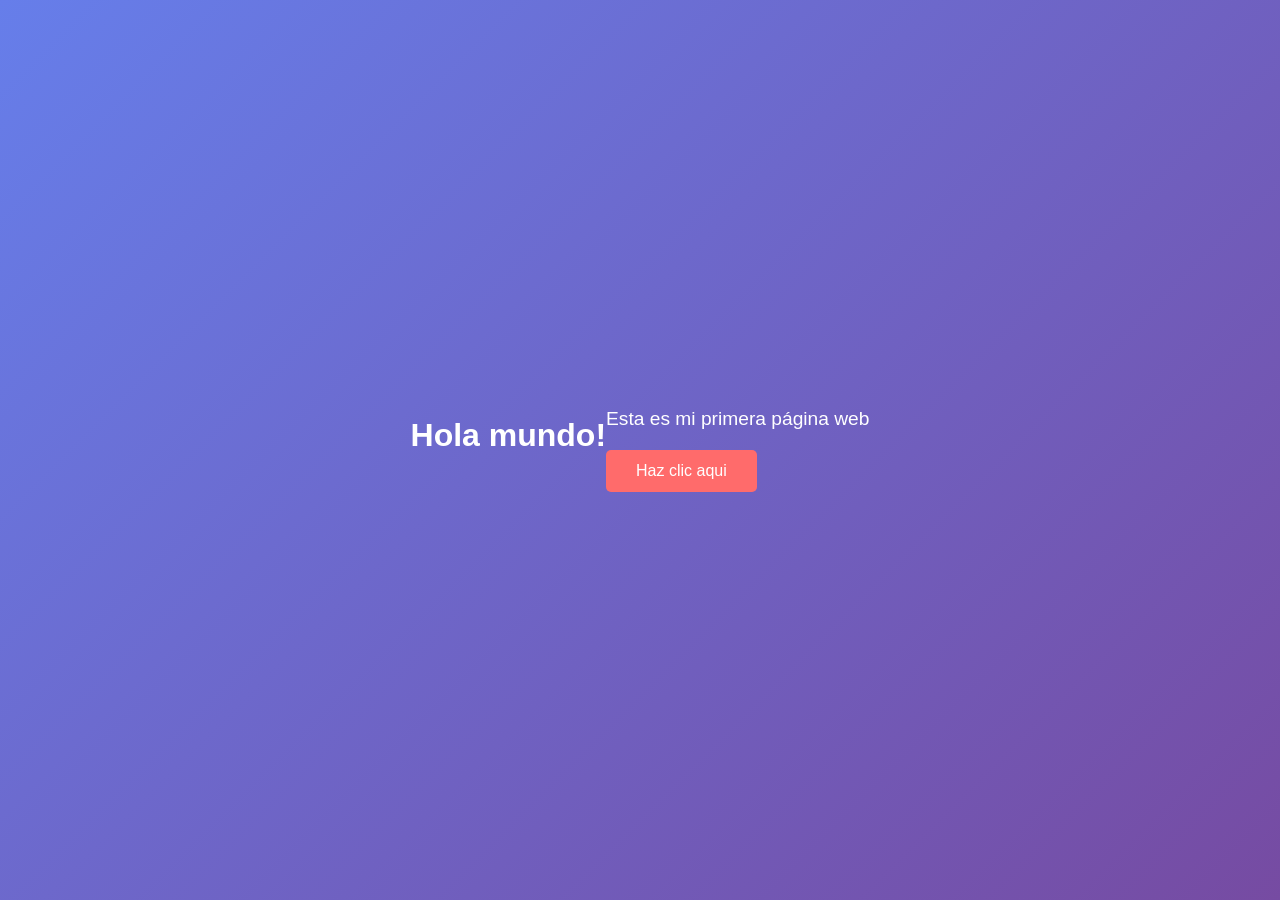
<file: Clase 03 - HTML, JS y CSS/index.html>
<!DOCTYPE html>
<html lang="es">
<head>
    <meta charset="UTF-8">
    <meta name="viewport" content="width=device-width, initial-scale=1.0">
    <title>Prueba número 1</title>
    <link rel="stylesheet" href="style.css">
</head>
<body>
    <header>
        <h1>Hola mundo!</h1>
    </header>
    <main>
        <p id="mensaje">Esta es mi primera página web</p>
        <button id="boton">Haz clic aqui</button>
    </main>
    <script src="script.js"></script>
</body>
</html>
</file>
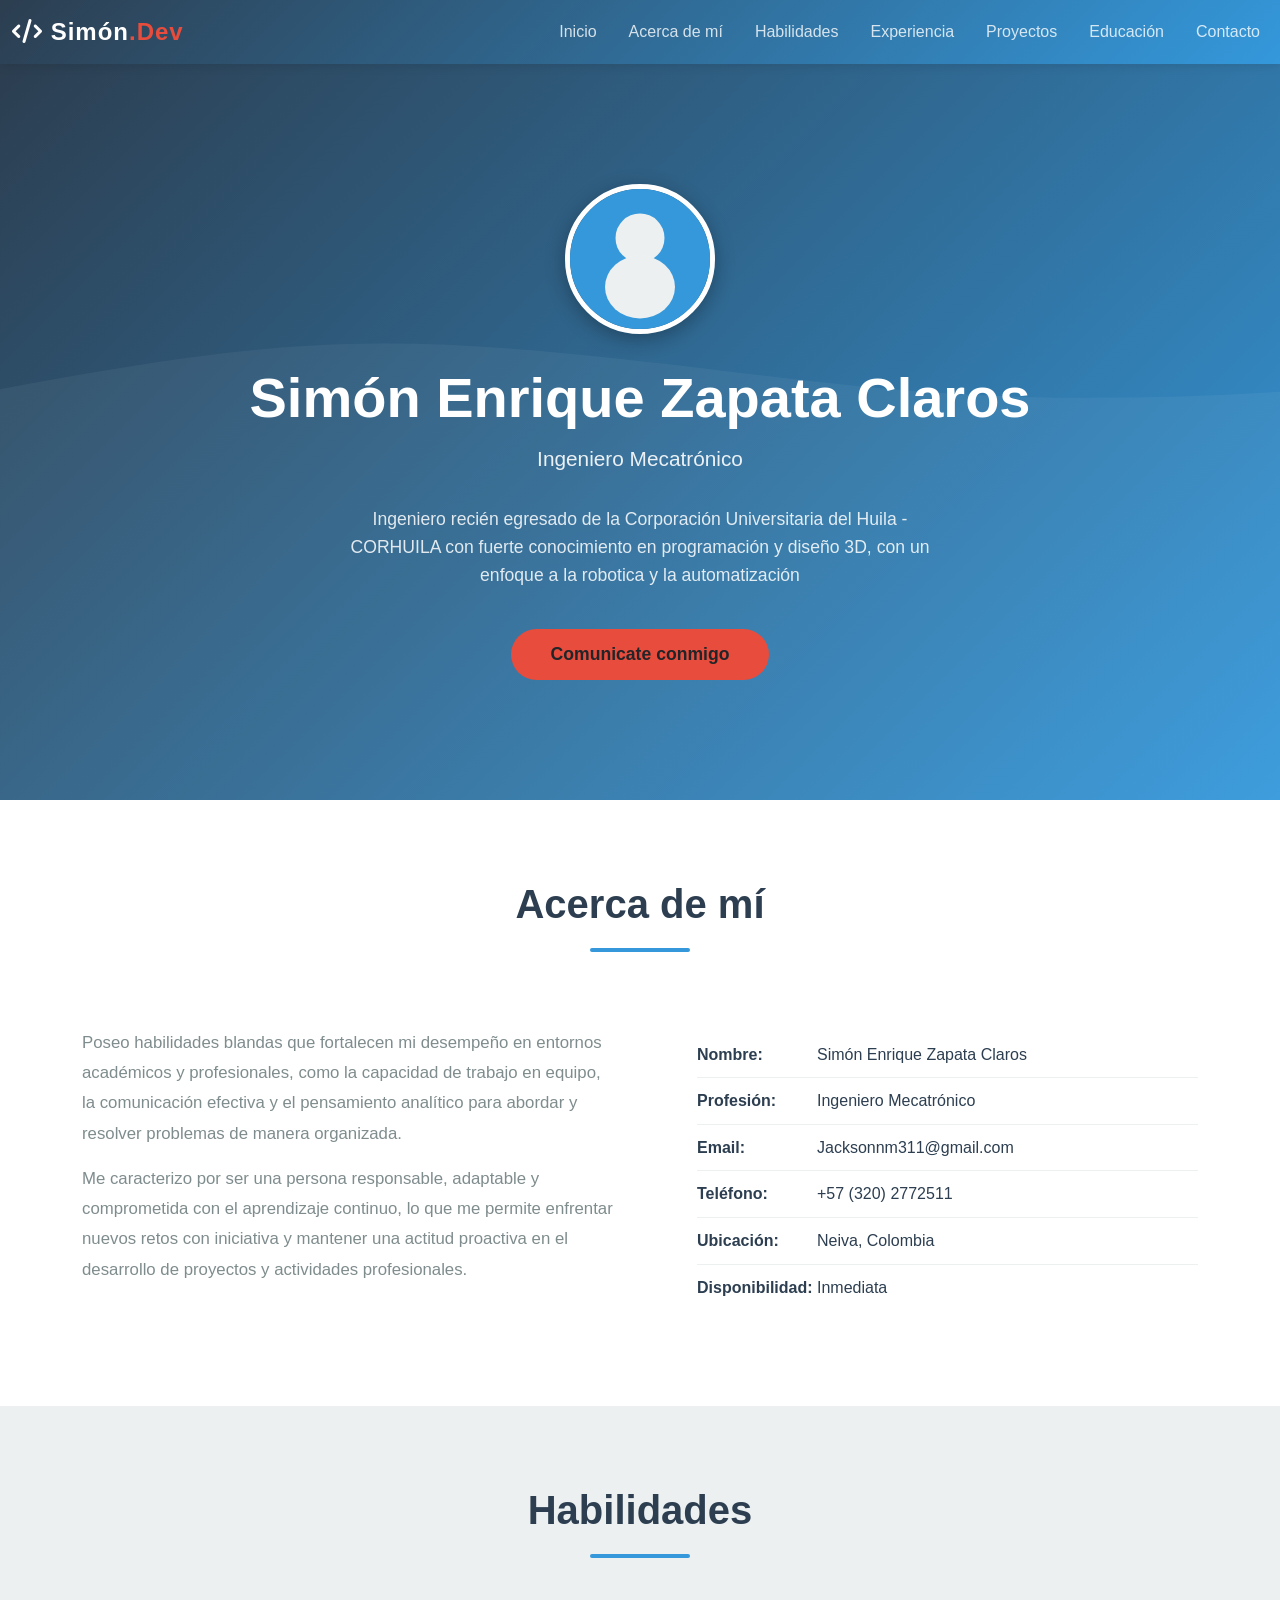
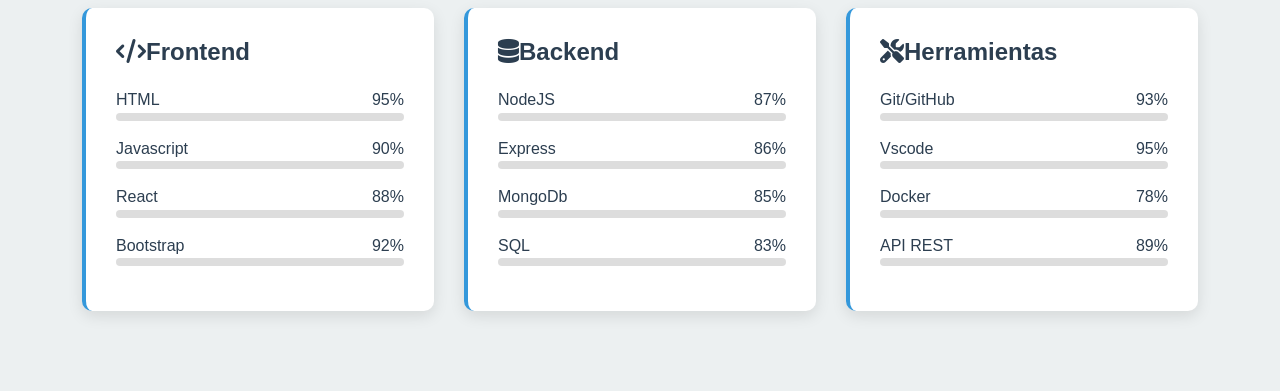
<file: Portafolio profesional/portafolio.html>
<!doctype html>
<html lang="es">
  <head>
    <meta charset="UTF-8" />
    <meta name="viewport" content="width=device-width, initial-scale=1.0" />
    <title>Portafolio/CV  - Ingeniero Mecatrónico</title>

    <!-- Bootstrap 5 CSS -->
    <link
      href="https://cdnjs.cloudflare.com/ajax/libs/bootstrap/5.3.0/css/bootstrap.min.css"
      rel="stylesheet"
    />

    <!-- Font Awesome para iconos -->
    <link
      href="https://cdnjs.cloudflare.com/ajax/libs/font-awesome/6.4.0/css/all.min.css"
      rel="stylesheet"
    />

    <!--Css Personalizado-->
    <link rel="stylesheet" href="styles-portafolio.css" />
  </head>
  <body>
    <!--==========================
    BARRA DE NAVEGACIÓN
    =============================-->
    <nav class="navbar navbar-expand-lg navbar-dark">
      <div class="container-fluid">
        <a class="navbar-brand" href="#inicio">
          <i class="fas fa-code"></i> Simón<span>.Dev</span>
        </a>
        <button
          class="navbar-toggler"
          type="button"
          data-bs-toggle="collapse"
          data-bs-target="#navbarNav"
          aria-controls="navbarNav"
          aria-expanded="false"
          aria-label="Toggle navigation"
        >
          <span class="navbar-toggler-icon"></span>
        </button>
        <div class="collapse navbar-collapse" id="navbarNav">
          <ul class="navbar-nav ms-auto">
            <li class="nav-item">
              <a href="#inicio" class="nav-link">Inicio</a>
            </li>
            <li class="nav-item">
              <a href="#acerca" class="nav-link">Acerca de mí</a>
            </li>
            <li class="nav-item">
              <a href="#habilidades" class="nav-link">Habilidades</a>
            </li>
            <li class="nav-item">
              <a href="#experiencia" class="nav-link">Experiencia</a>
            </li>
            <li class="nav-item">
              <a href="#proyectos" class="nav-link">Proyectos</a>
            </li>
            <li class="nav-item">
              <a href="#educacion" class="nav-link">Educación</a>
            </li>
            <li class="nav-item">
              <a href="#contacto" class="nav-link">Contacto</a>
            </li>
          </ul>
        </div>
      </div>
    </nav>
    <!--==========================
    SECCIÓN HEROE
    =============================-->
    <section class="hero" id="inicio">
      <div class="hero-content">
        <!--Imágen de perfil-->
        <svg
          class="hero-image"
          viewBox="0 0 200 200"
          xmlns="http://www.w3.org/2000/svg"
        >
          <rect width="200" height="200" fill="#3498db" />
          <circle cx="100" cy="70" r="35" fill="#ecf0f1" />
          <ellipse cx="100" cy="140" rx="50" ry="45" fill="#ecf0f1" />
        </svg>
        <h1>Simón Enrique Zapata Claros</h1>
        <p class="subtitle">Ingeniero Mecatrónico</p>
        <p class="description">
          Ingeniero recién egresado de la Corporación Universitaria
          del Huila - CORHUILA con fuerte conocimiento en programación
          y diseño 3D, con un enfoque a la robotica y la automatización
        </p>
        <a href="#contacto" class="btn btn-primary-custom">Comunicate conmigo</a>
      </div>
    </section>
    <!--==========================
    ACERCA DE MÍ
    =============================-->
    <section id="acerca" class="about">
      <div class="container">
        <h2 class="section-title">Acerca de mí</h2>
        <div class="about-content">
          <div class="about-text">
            <p>
              Poseo habilidades blandas que fortalecen mi desempeño en entornos académicos y profesionales, 
              como la capacidad de trabajo en equipo, la comunicación efectiva y el pensamiento analítico 
              para abordar y resolver problemas de manera organizada. 
            </p>
            <p>
              Me caracterizo por ser una persona 
              responsable, adaptable y comprometida con el aprendizaje continuo, lo que me permite enfrentar 
              nuevos retos con iniciativa y mantener una actitud proactiva en el desarrollo de proyectos 
              y actividades profesionales.
            </p>
          </div>
          <div>
            <ul class="info-list">
              <li><strong>Nombre:</strong> Simón Enrique Zapata Claros</li>
              <li><strong>Profesión:</strong> Ingeniero Mecatrónico</li>
              <li><strong>Email:</strong> Jacksonnm311@gmail.com</li>
              <li><strong>Teléfono:</strong> +57 (320) 2772511</li>
              <li><strong>Ubicación:</strong> Neiva, Colombia</li>
              <li><strong>Disponibilidad:</strong> Inmediata</li>
            </ul>
          </div>
        </div>
      </div>
    </section>
    <!--==========================
    HABILIDADES
    =============================-->
    <section id="habilidades" class="skills">
        <div class="container">
            <h2 class="section-title">Habilidades</h2>
            <div class="skills-grid">
                <!--Frontend-->
                <div class="skill-card" data-skill="frontend">
                    <h4><i class="fas fa-code"></i>Frontend</h4>
                    <div class="skill-item">
                        <div class="skill-name">
                            <span>HTML</span>
                            <span>95%</span>
                        </div>
                        <div class="skill-bar">
                            <div class="skill-progress" style="--target: 95%;"></div>
                        </div>
                    </div>
                    <div class="skill-item">
                        <div class="skill-name">
                            <span>Javascript</span>
                            <span>90%</span>
                        </div>
                        <div class="skill-bar">
                            <div class="skill-progress" style="--target: 95%;"></div>
                        </div>
                    </div>
                    <div class="skill-item">
                        <div class="skill-name">
                            <span>React</span>
                            <span>88%</span>
                        </div>
                        <div class="skill-bar">
                            <div class="skill-progress" style="--target: 95%;"></div>
                        </div>
                    </div>
                    <div class="skill-item">
                        <div class="skill-name">
                            <span>Bootstrap</span>
                            <span>92%</span>
                        </div>
                        <div class="skill-bar">
                            <div class="skill-progress" style="--target: 95%;"></div>
                        </div>
                    </div>
                </div>

                <!--Backend-->
                <div class="skill-card" data-skill="backend">
                    <h4><i class="fas fa-database"></i>Backend</h4>
                    <div class="skill-item">
                        <div class="skill-name">
                            <span>NodeJS</span>
                            <span>87%</span>
                        </div>
                        <div class="skill-bar">
                            <div class="skill-progress" style="--target: 95%;"></div>
                        </div>
                    </div>
                    <div class="skill-item">
                        <div class="skill-name">
                            <span>Express</span>
                            <span>86%</span>
                        </div>
                        <div class="skill-bar">
                            <div class="skill-progress" style="--target: 95%;"></div>
                        </div>
                    </div>
                    <div class="skill-item">
                        <div class="skill-name">
                            <span>MongoDb</span>
                            <span>85%</span>
                        </div>
                        <div class="skill-bar">
                            <div class="skill-progress" style="--target: 95%;"></div>
                        </div>
                    </div>
                    <div class="skill-item">
                        <div class="skill-name">
                            <span>SQL</span>
                            <span>83%</span>
                        </div>
                        <div class="skill-bar">
                            <div class="skill-progress" style="--target: 95%;"></div>
                        </div>
                    </div>
                </div>


                <!--Herramientas-->
                <div class="skill-card" data-skill="tools">
                    <h4><i class="fas fa-tools"></i>Herramientas</h4>
                    <div class="skill-item">
                        <div class="skill-name">
                            <span>Git/GitHub</span>
                            <span>93%</span>
                        </div>
                        <div class="skill-bar">
                            <div class="skill-progress" style="--target: 95%;"></div>
                        </div>
                    </div>
                    <div class="skill-item">
                        <div class="skill-name">
                            <span>Vscode</span>
                            <span>95%</span>
                        </div>
                        <div class="skill-bar">
                            <div class="skill-progress" style="--target: 95%;"></div>
                        </div>
                    </div>
                    <div class="skill-item">
                        <div class="skill-name">
                            <span>Docker</span>
                            <span>78%</span>
                        </div>
                        <div class="skill-bar">
                            <div class="skill-progress" style="--target: 95%;"></div>
                        </div>
                    </div>
                    <div class="skill-item">
                        <div class="skill-name">
                            <span>API REST</span>
                            <span>89%</span>
                        </div>
                        <div class="skill-bar">
                            <div class="skill-progress" style="--target: 95%;"></div>
                        </div>
                    </div>
                </div>
            </div>
        </div>
    </section>

    <!-- Bootstrap 5 JS -->
    <script src="https://cdnjs.cloudflare.com/ajax/libs/bootstrap/5.3.0/js/bootstrap.bundle.min.js"></script>
    <!-- Script personalizado-->
    <script src="script-portafolio.js"></script>

</body>
</html>
</file>
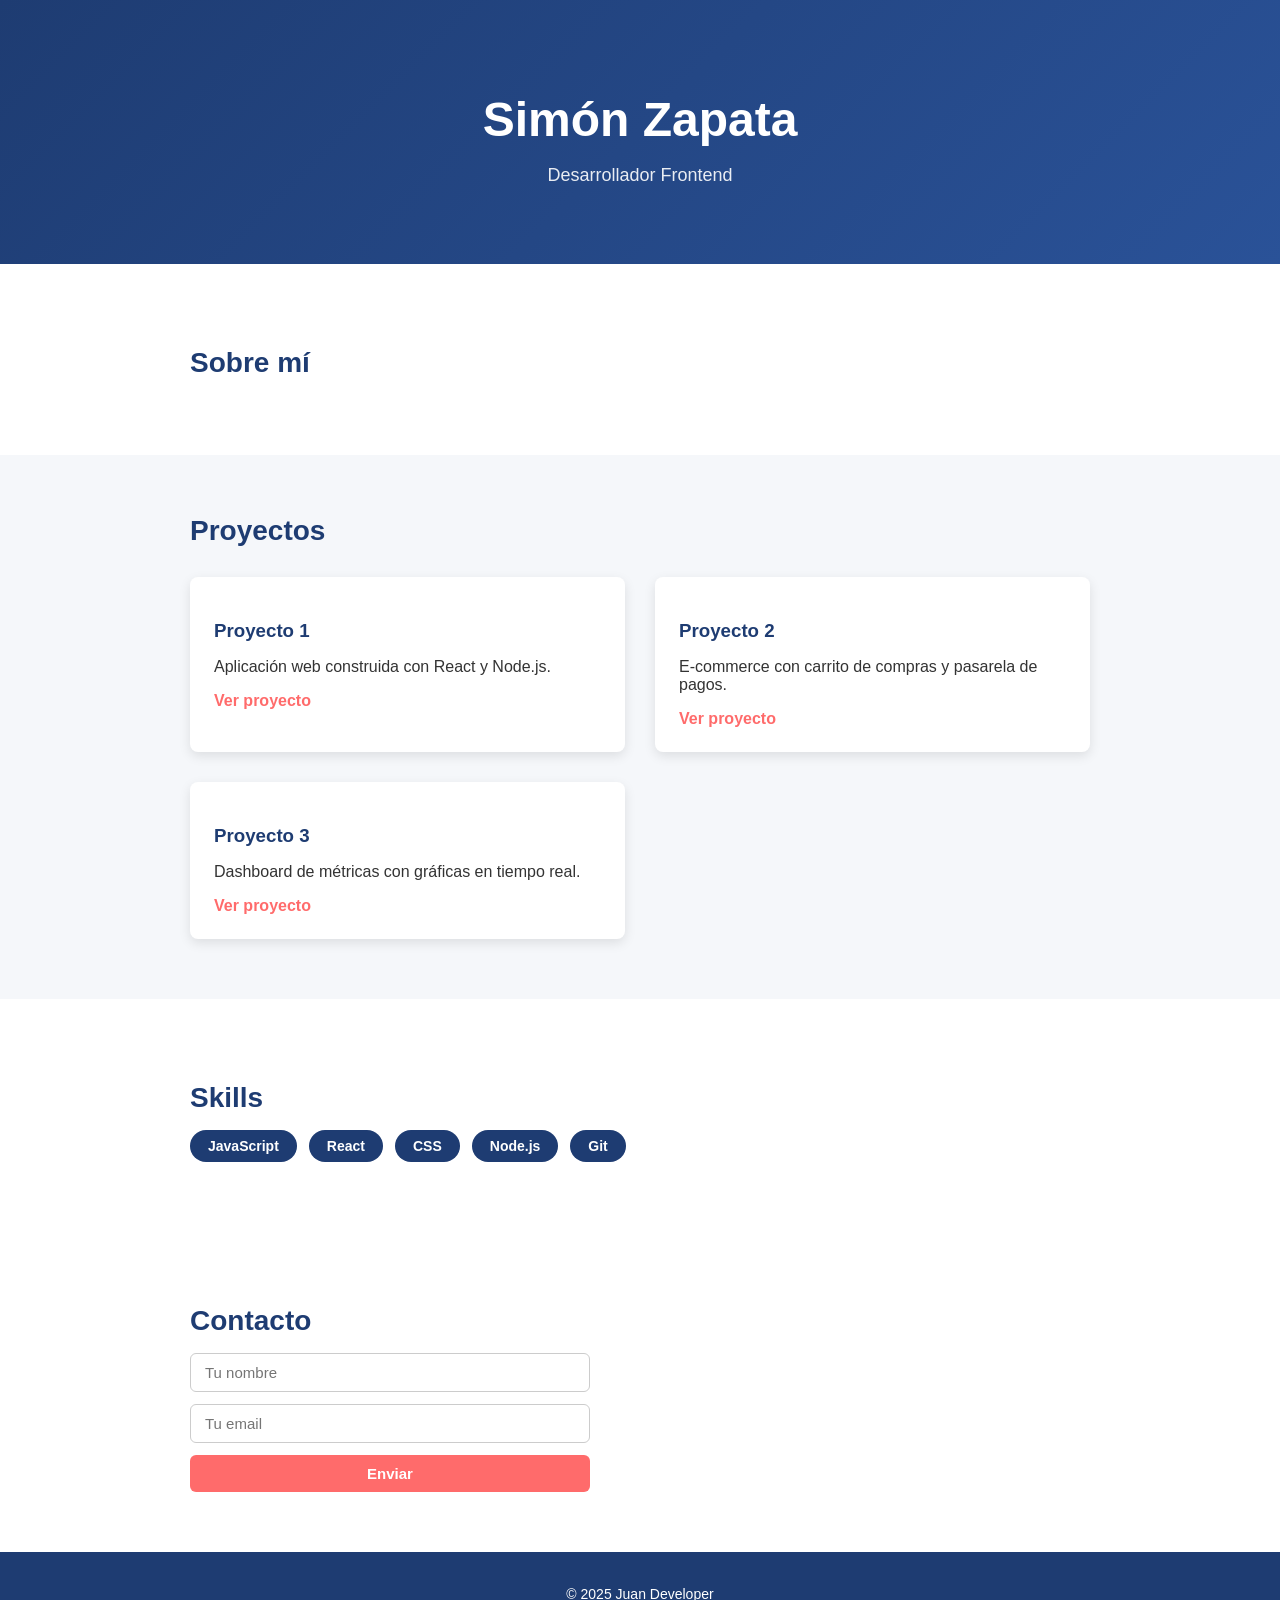
<file: PORTAFOLIO/portafolio.html>
<!DOCTYPE html>
<html lang="en">
<head>
    <meta charset="UTF-8">
    <meta name="viewport" content="width=device-width, initial-scale=1.0">
    <title>Portafolio</title>
    <link rel="stylesheet" href="style.css">
</head>
<body>

    <header class="header">
        <h1>Simón Zapata</h1>
        <p>Desarrollador Frontend</p>
    </header>  

    <section class="about">
        <h2>Sobre mí</h2>
    </section>

    <section class="projects">
        <h2>Proyectos</h2>
        <div class="projects-grid">
            <div class="project-card">
                <h3>Proyecto 1</h3>
                <p>Aplicación web construida con React y Node.js.</p>
                <a href="#">Ver proyecto</a>
            </div>
            <div class="project-card">
                <h3>Proyecto 2</h3>
                <p>E-commerce con carrito de compras y pasarela de pagos.</p>
                <a href="#">Ver proyecto</a>
            </div>
            <div class="project-card">
                <h3>Proyecto 3</h3>
                <p>Dashboard de métricas con gráficas en tiempo real.</p>
                <a href="#">Ver proyecto</a>
            </div>
        </div>
    </section>

    <section class="skills">
        <h2>Skills</h2>
        <div class="skills-list">
            <span class="skill-badge">JavaScript</span>
            <span class="skill-badge">React</span>
            <span class="skill-badge">CSS</span>
            <span class="skill-badge">Node.js</span>
            <span class="skill-badge">Git</span>
        </div>
    </section>

    <section class="contact">
        <h2>Contacto</h2>
        <form id="contactForm">
            <input type="text" id="nombre" placeholder="Tu nombre" required>
            <input type="email" id="email" placeholder="Tu email" required>
            <button type="submit">Enviar</button>
        </form>
    </section>

    <footer class="footer">
        <p>© 2025 Juan Developer</p>
    </footer>

    <script src="script.js"></script>
</body>
</html>
</file>
<file: Clase 03 - HTML, JS y CSS/style.css>
*{ 
    margin: 0;
    padding: 0;
    box-sizing: border-box;
}
body {
    font-family: 'Roboto', sans-serif;
    background: linear-gradient(135deg, #667eea 0%, #764ba2 100%);
    min-height: 100vh;
    display: flex;
    justify-content: center;
    align-items: center;
    }
header {
    text-align: center;
    color: white;
    margin-bottom: 30px;
}
#mensaje {
    font-size: 1.2em;
    color: white;
    margin-bottom: 20px;
}
#boton {
    padding: 12px 30px;
    font-size: 1em;
    background-color: #ff6b6b;
    color: white;
    border: none;
    border-radius: 5px;
    cursor: pointer;
    transition: background-color 0.3s;
}
#boton:hover {
    background-color: #ff5252;
}
</file>
<file: Portafolio profesional/styles-portafolio.css>
/*================
VARIABLES Y ESTILOS PERSONALIZADOS
*/
:root {
    --primary-color: #2c3e50;
    --secondary-color: #3498db;
    --accent-color: #e74c3c;
    --light-bg: #ecf0f1;
    --text-dark: #2c3e50;
    --text-light: #7f8c8d;
}

* {
    margin: 0;
    padding: 0;
    box-sizing: border-box;
}

body {
    font-family: 'Segoe UI', Tahoma, Geneva, Verdana, sans-serif;
    color: var(--text-dark);
    line-height: 1.6;
}

/*======================
BARRA DE NAVEGACIÓN
*/
.navbar {
    background: linear-gradient(135deg, var(--primary-color)0%, var(--secondary-color)100%);
    box-shadow: 0 2px 10px rgba(0, 0, 0, 0.1);
    position: sticky;
    top: 0;
    z-index: 1000;
}

.navbar-brand {
    font-weight: 700;
    font-size: 1.5rem;
    color: white !important;
    letter-spacing: 1px;
}

.navbar-brand span {
    color: var(--accent-color);
}

.navbar-nav .nav-link {
    color: rgba(255, 255, 255, 0.8) !important;
    margin-left: 1rem;
    font-weight: 500;
    transition: color 0.3s ease;
}

.navbar-nav .nav-link:hover {
    color: var(--accent-color) !important;
}

/*======================
SECCIÓN HEROE (PORTADA)
*/
.hero {
    background: linear-gradient(135deg, var(--primary-color) 0%, var(--secondary-color) 100%);
    color: white;
    padding: 120px 0;
    text-align: center;
    position: relative;
    overflow: hidden;
}

.hero::before {
    content: '';
    position: absolute;
    top: 0;
    left: 0;
    right: 0;
    bottom: 0;
    background: url('data:image/svg+xml,<svg xmlns="http://www.w3.org/2000/svg" viewBox="0 0 1440 320"><path fill="rgba(255,255,255,0.1)" fill-opacity="1" d="M0,96L48,112C96,128,192,160,288,160C384,160,480,128,576,122.7C672,117,768,139,864,144C960,149,1056,139,1152,128C1248,117,1344,107,1392,101.3L1440,96L1440,320L1392,320C1344,320,1248,320,1152,320C1056,320,960,320,864,320C768,320,672,320,576,320C480,320,384,320,288,320C192,320,96,320,48,320L0,320Z"></path></svg>') no-repeat bottom;
    background-size: cover;
    opacity: 0.5;
}

.hero-content {
    position: relative;
    z-index: 2;
}

.hero-image {
    width: 150px;
    height: 150px;
    border-radius: 50%;
    border: 5px solid white;
    margin: 0 auto 30px;
    object-fit: cover;
    box-shadow: 0 5px 20px rgba(0, 0, 0, 0.3);
    animation: slideDown 0.8s ease-out;
}

.hero h1 {
    font-size: 3.5rem;
    font-weight: 700;
    margin-bottom: 10px;
    animation: slideDown 0.8s ease-out 0.2s backwards;
}

.hero .subtitle {
    font-size: 1.3rem;
    color: rgba(255, 255, 255, 0.9);
    margin-bottom: 30px;
    animation: slideDown 0.8s ease-out 0.4s backwards;
}

.hero .description {
    font-size: 1.1rem;
    max-width: 600px;
    margin: 0 auto 40px;
    color: rgba(255, 255, 255, 0.85);
    animation: slideDown 0.8s ease-out 0.6s backwards;
}

.btn-primary-custom {
    background-color: var(--accent-color);
    border: none;
    padding: 12px 40px;
    font-size: 1.1rem;
    font-weight: 600;
    border-radius: 50px;
    transition: all 0.3s ease;
    animation: slideDown 0.8s ease-out 0.8s backwards;
}

.btn-primary-custom:hover {
    background-color: #c0392b;
    transform: translateY(-3px);
    box-shadow: 0 10px 20px rgba(0, 0, 0, 0.2);
}

/*-- ========================
     ANIMACIONES
    =============================*/
@keyframes slideDown {
    from {
        opacity: 0;
        transform: translateY(-30px);
    }

    to {
        opacity: 1;
        transform: translateY(0);
    }
}

@keyframes fadeInUp {
    from {
        opacity: 0;
        transform: translateY(30px);
    }

    to {
        opacity: 1;
        transform: translateY(0);
    }
}

.fade-in-up {
    animation: fadeInUp 0.8s ease-out;
}

/*======================
ACERCA DE MÍ
========================*/

.about {
    padding: 80px 0;
    background-color: #fff;
}

.section-title {
    font-size: 2.5rem;
    font-weight: 700;
    margin-bottom: 50px;
    color: var(--primary-color);
    text-align: center;
    position: relative;
}

.section-title::after {
    content: '';
    display: block;
    width: 100px;
    height: 4px;
    background-color: var(--secondary-color);
    margin: 20px auto 0;
    border-radius: 2px;
}

.about-content {
    display: grid;
    grid-template-columns: 1fr 1fr;
    gap: 50px;
    align-items: center;
}

.about-text h3 {
    font-size: 1.8rem;
    color: var(--primary-color);
    margin-bottom: 20px;
}

.about-text p {
    font-size: 1.05rem;
    color: var(--text-light);
    line-height: 1.8;
    margin-bottom: 15px;
}

.info-list {
    list-style: none;
    margin-top: 30px;
}

.info-list li {
    padding: 10px 0;
    border-bottom: 1px solid var(--light-bg);
    display: flex;
    align-items: center;
}

.info-list li:last-child {
    border-bottom: none;
}

.info-list strong {
    color: var(--primary-color);
    min-width: 120px;
}

/*======================
HABILIDADES
========================*/
.skills {
    padding: 80px 0;
    background-color: var(--light-bg);
}

.skills-grid {
    display: grid;
    grid-template-columns: repeat(auto-fit, minmax(250px, 1fr));
    gap: 30px;
}

.skill-card {
    background: white;
    padding: 30px;
    border-radius: 10px;
    box-shadow: 0 5px 15px rgba(0, 0, 0, 0.1);
    transition: all 0.3s ease;
    border-left: 4px solid var(--secondary-color);
}

.skill-card:hover {
    transform: translateY(-10px);
    box-shadow: 0 15px 30px rgba(0, 0, 0, 0.15);
}

.skill-card h4 {
    color: var(--primary-color);
    margin-bottom: 20px;
    font-weight: 600;
}

.skill-item{
    margin-bottom: 15px;
}

.skill-name{
    display: flex;
    justify-content: space-between;
}

.skill-bar {
    height: 8px;
    background-color: #ddd;
    border-radius: 10px;
    overflow: hidden;
}

.skill-progress{
    height: 100%;
    background-color: linear-gradient(90deg, var(--secondary-color) 0%, var(--accent-color) 100%);
    border-radius: 10px;
    transition: width 1.0s ease;
    width: 0;
}
</file>
<file: PORTAFOLIO/style.css>
:root {
    --color-primario: #1e3c72;
    --color-secundario: #2a5298;
    --acento: #ff6b6b;
    --fuente-principal: 'Roboto', sans-serif;
}

body {
    font-family: var(--fuente-principal), sans-serif;
    margin: 0;
    padding: 0;
    color: #333;
}

/* HEADER */
.header {
    background: linear-gradient(135deg, var(--color-primario), var(--color-secundario));
    color: white;
    padding: 60px 20px;
    text-align: center;
}

.header h1 {
    font-size: 48px;
    font-weight: 700;
    margin-bottom: 10px;
}

.header p {
    font-size: 18px;
    opacity: 0.9;
}

/* SECCIONES */
.about, .skills, .contact {
    padding: 60px 20px;
    max-width: 900px;
    margin: 0 auto;
}

.about h2, .projects h2, .skills h2, .contact h2 {
    font-size: 28px;
    margin-bottom: 16px;
    color: var(--color-primario);
}

/* PROJECTS */
.projects {
    padding: 60px 20px;
    background: #f5f7fa;
}

.projects h2 {
    max-width: 900px;
    margin: 0 auto 30px;
}

.projects-grid {
    display: grid;
    grid-template-columns: repeat(auto-fit, minmax(300px, 1fr));
    gap: 30px;
    max-width: 900px;
    margin: 0 auto;
}

.project-card {
    background: white;
    border-radius: 8px;
    padding: 24px;
    box-shadow: 0 4px 12px rgba(0, 0, 0, 0.1);
    transition: transform 0.3s, box-shadow 0.3s;
    opacity: 0;
    transform: translateY(20px);
}

.project-card.visible {
    opacity: 1;
    transform: translateY(0);
    transition: opacity 0.5s ease, transform 0.5s ease, box-shadow 0.3s;
}

.project-card:hover {
    transform: translateY(-10px) !important;
    box-shadow: 0 8px 24px rgba(0, 0, 0, 0.2);
}

.project-card h3 {
    margin-bottom: 8px;
    color: var(--color-primario);
}

.project-card a {
    color: var(--acento);
    font-weight: bold;
    text-decoration: none;
}

/* SKILLS */
.skills-list {
    display: flex;
    flex-wrap: wrap;
    gap: 12px;
}

.skill-badge {
    background: var(--color-primario);
    color: white;
    padding: 8px 18px;
    border-radius: 20px;
    font-size: 14px;
    font-weight: 600;
    opacity: 0;
    transform: translateX(-20px);
    animation: slideInLeft 0.6s ease-out forwards;
}

.skill-badge.visible {
    opacity: 1;
    transform: translateX(0);
    transition: opacity 0.5s ease, transform 0.5s ease;
}

/* CONTACT */
#contactForm {
    display: flex;
    flex-direction: column;
    gap: 12px;
    max-width: 400px;
}

#contactForm input {
    padding: 10px 14px;
    border: 1px solid #ccc;
    border-radius: 6px;
    font-size: 15px;
}

#contactForm button {
    padding: 10px;
    background: var(--acento);
    color: white;
    border: none;
    border-radius: 6px;
    font-size: 15px;
    font-weight: bold;
    cursor: pointer;
}

#contactForm button:hover {
    background: #e05555;
}

/* FOOTER */
.footer {
    background: var(--color-primario);
    color: white;
    text-align: center;
    padding: 20px;
    font-size: 14px;
}

/* ANIMATIONS */
@keyframes slideInLeft {
    from { opacity: 0; transform: translateX(-50px); }
    to   { opacity: 1; transform: translateX(0); }
}
</file>
